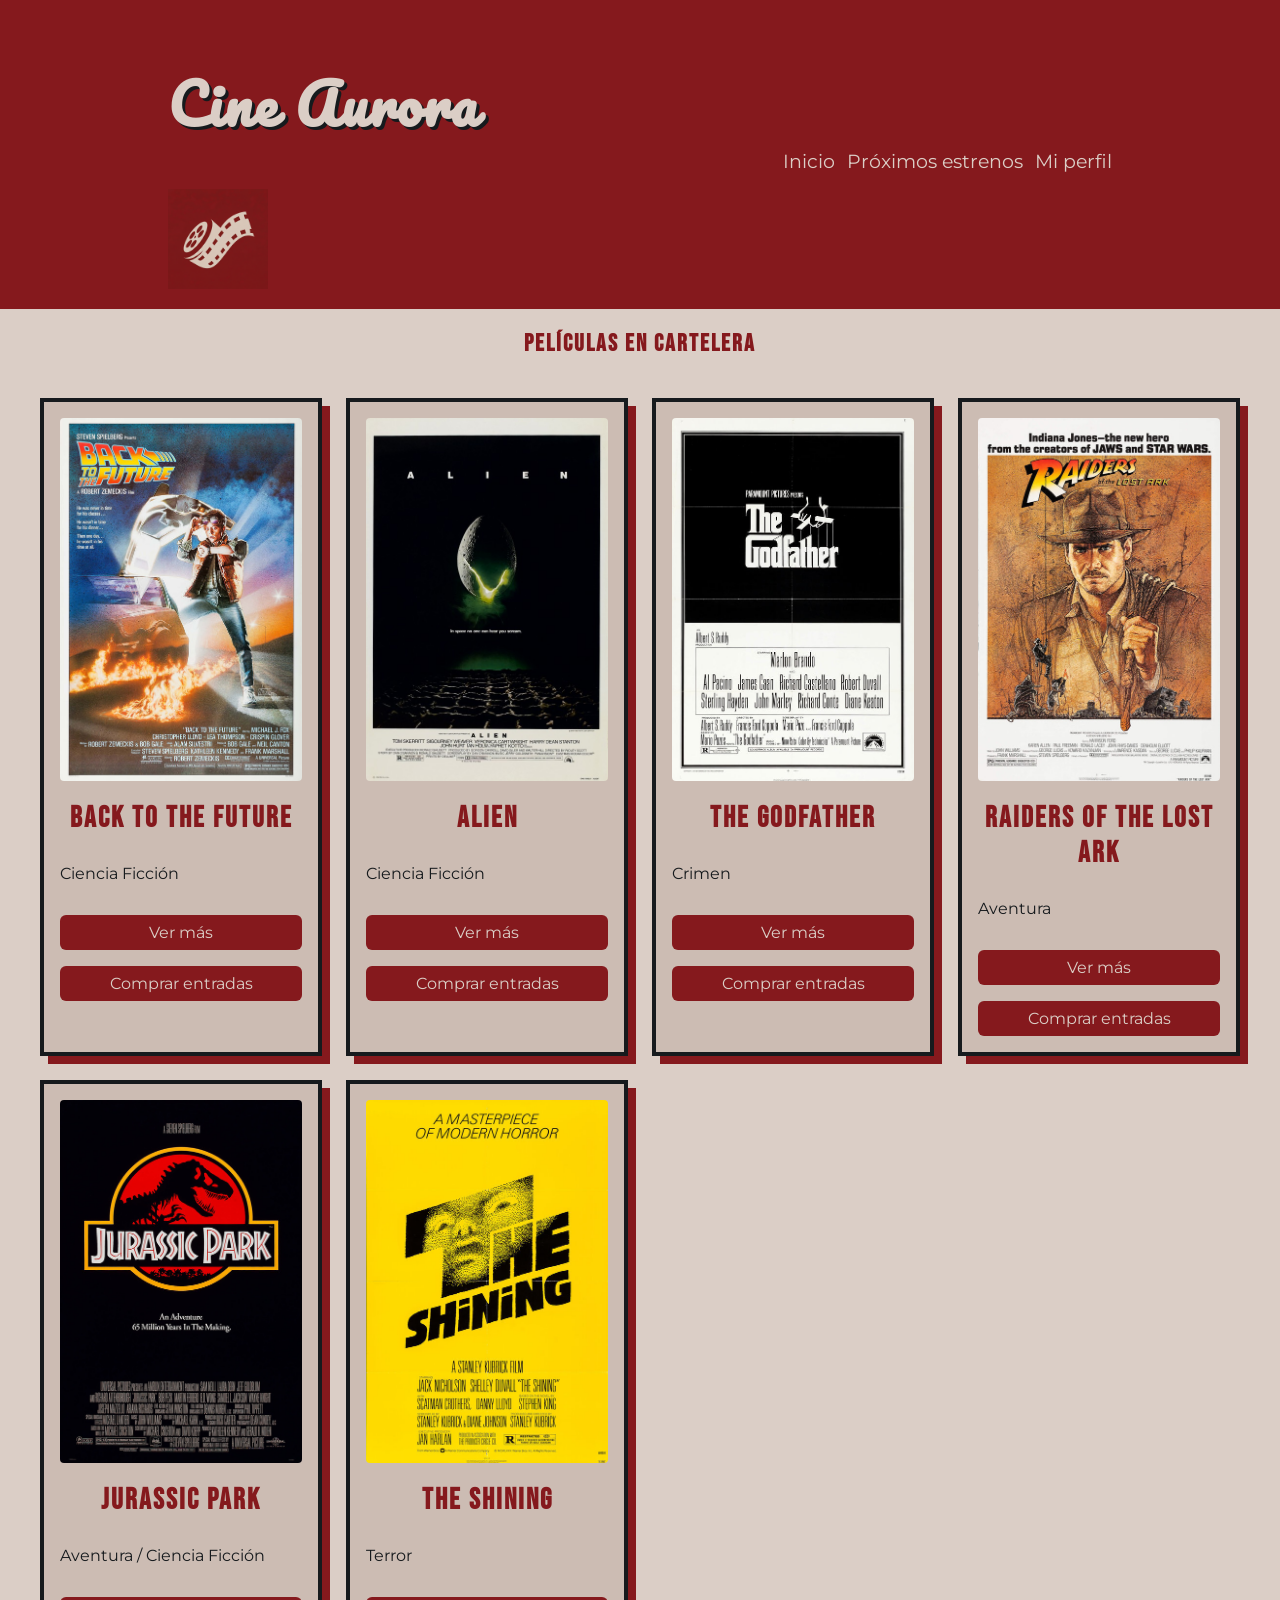
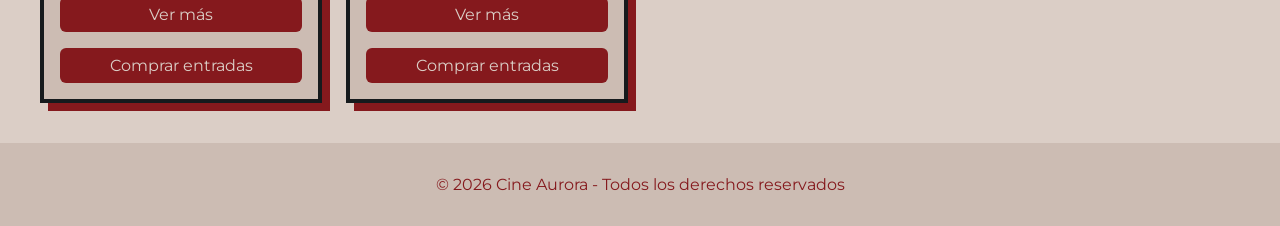
<file: index.html>
<!doctype html>
<html lang="es">
  <head>
    <meta charset="UTF-8" />
    <meta name="viewport" content="width=device-width, initial-scale=1.0" />
    <title>Cine Aurora 📽️</title>
    <meta name="description" content="Cine Aurora - Tu destino para disfrutar del mejor cine en la ciudad. Descubre las últimas películas, compra tus entradas y vive la experiencia cinematográfica al máximo." />
    <link rel="icon" href="./assets/favicon/logo-cine.png" />
    <link rel="stylesheet" href="./css/style.css" />
  </head>

  <body>
    <header class="header">
      <div>
        <h1>Cine Aurora</h1>
        <img src="./assets/favicon/logo-cine.png" alt="logo-cine-aurora" />
      </div>
      <div>
        <nav class="nav">
          <a class="nav__link" href="#">Inicio</a>
          <a class="nav__link" href="./pages/estrenos.html">Próximos estrenos</a>
          <a class="nav__link" href="./pages/login.html">Mi perfil</a>
        </nav>
      </div>
    </header>

    <main>
      <section>
        <h1>Películas en cartelera</h1>

        <div class="container">
          <div class="card-vertical">
            <img src="./assets/img/back_to_the_future.jpg" alt="Back to the Future (1985)" />
            <h3>Back to the Future</h3>
            <p>Ciencia Ficción</p>
            <a class="button" href="./pages/detalle.html#back-to-the-future">Ver más</a>
            <a class="button"
            href="#"
            onclick="
              alert('Lo sentimos, en este momento no funciona nuestro sistema')
            "
            >Comprar entradas</a
          >
          </div>

          <div class="card-vertical">
            <img src="./assets/img/alien.jpg" alt="Alien (1979)" />
            <h3>Alien</h3>
            <p>Ciencia Ficción</p>
            <a class="button" href="./pages/detalle.html#alien">Ver más</a>
            <a class="button"
            href="#"
            onclick="
              alert('Lo sentimos, en este momento no funciona nuestro sistema')
            "
            >Comprar entradas</a
          >
          </div>

          <div class="card-vertical">
            <img src="./assets/img/godfather.jpg" alt="Godfather (1972)" />
            <h3>The Godfather</h3>
            <p>Crimen</p>
            <a class="button" href="./pages/detalle.html#the-godfather">Ver más</a>
            <a class="button"
            href="#"
            onclick="
              alert('Lo sentimos, en este momento no funciona nuestro sistema')
            "
            >Comprar entradas</a
          >
          </div>

          <div class="card-vertical">
            <img src="./assets/img/raiders_of_the_lost_ark.jpg" alt="Raiders of the Lost Ark (1981)" />
            <h3>Raiders of the Lost Ark</h3>
            <p>Aventura</p>
            <a class="button" href="./pages/detalle.html#raiders-of-the-lost-ark">Ver más</a>
            <a class="button"
            href="#"
            onclick="
              alert('Lo sentimos, en este momento no funciona nuestro sistema')
            "
            >Comprar entradas</a
          >
          </div>

          <div class="card-vertical">
            <img src="./assets/img/jurassic_park.jpg" alt="Jurassic Park (1993)" />
            <h3>Jurassic Park</h3>
            <p>Aventura / Ciencia Ficción</p>
            <a class="button" href="./pages/detalle.html#jurassic-park">Ver más</a>
            <a class="button"
            href="#"
            onclick="
              alert('Lo sentimos, en este momento no funciona nuestro sistema')
            "
            >Comprar entradas</a
          >
          </div>

          <div class="card-vertical">
            <img src="./assets/img/shining.jpg" alt="The Shining (1980)" />
            <h3>The Shining</h3>
            <p>Terror</p>
            <a class="button" href="./pages/detalle.html#the-shining">Ver más</a>
            <a class="button"
            href="#"
            onclick="
              alert('Lo sentimos, en este momento no funciona nuestro sistema')
            "
            >Comprar entradas</a
          >
          </div>
        </div>
      </section>
    </main>

    <footer class ="footer">
      <p> &copy; 2026 Cine Aurora - Todos los derechos reservados</p>
    </footer>
  </body>
</html>
</file>
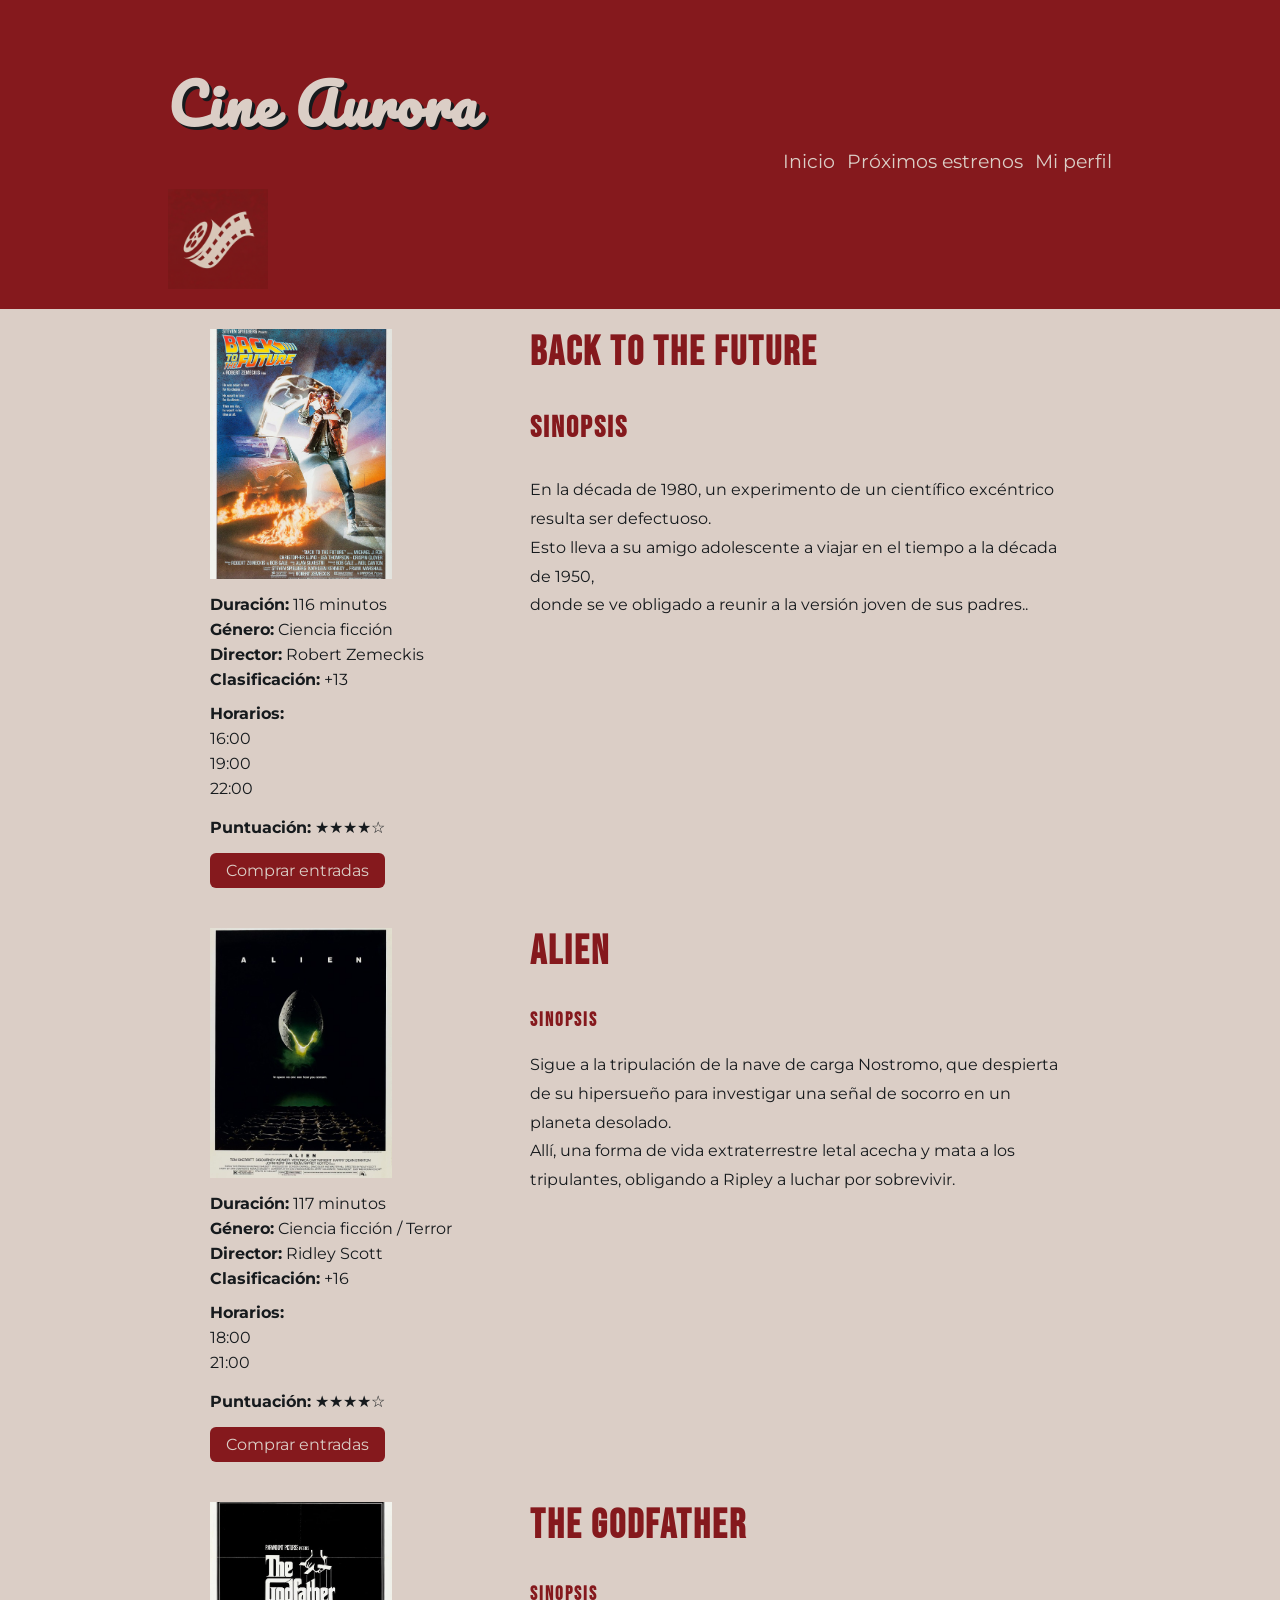
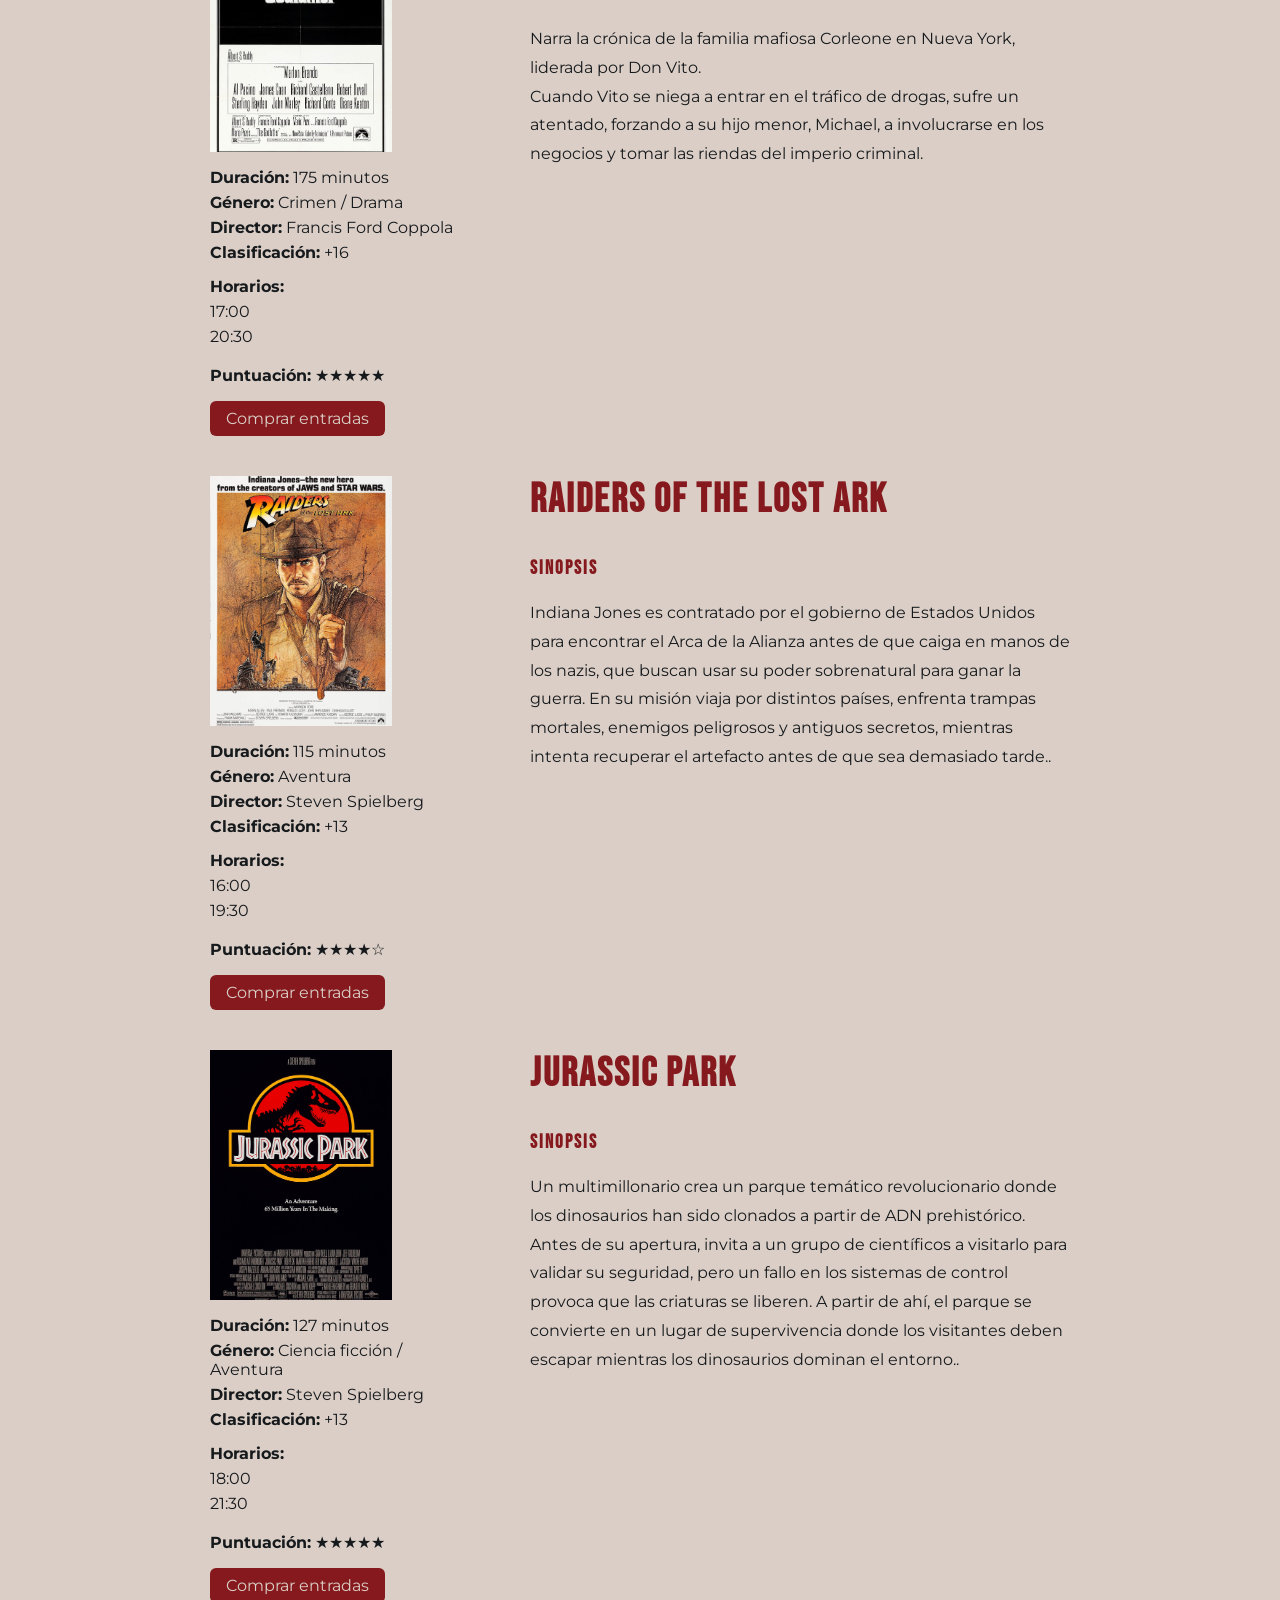
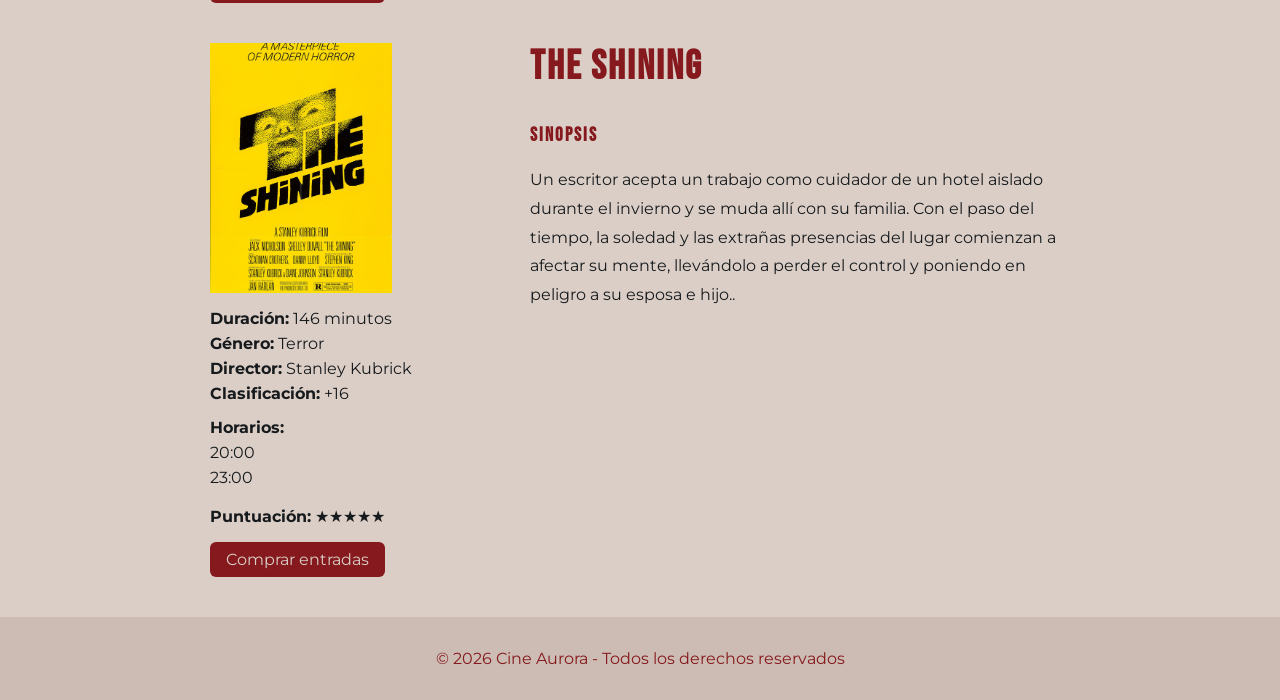
<file: pages/detalle.html>
<!doctype html>
<html lang="es">
  <head>
    <meta charset="UTF-8" />
    <meta name="viewport" content="width=device-width, initial-scale=1.0" />
    <title>Cine Aurora 📽️</title>
    <meta name="description" content="Cine Aurora - Detalle de la película." />
    <link rel="icon" href="../assets/favicon/logo-cine.png" />
    <link rel="stylesheet" href="../css/style.css" />
  </head>

  <body>
    <!-- Header reutilizado -->
    <header class="header">
      <div>
        <h1>Cine Aurora</h1>
        <img src="../assets/favicon/logo-cine.png" alt="logo-cine-aurora" />
      </div>
      <div>
        <nav class="nav">
          <a class="nav__link" href="../index.html">Inicio</a>
          <a class="nav__link" href="./estrenos.html">Próximos estrenos</a>
          <a class="nav__link" href="./login.html">Mi perfil</a>
        </nav>
      </div>
    </header>

    <main>
      <section class= "detalle" id="back-to-the-future">
    
  <div class="container">
    <div class="detalle__layout">

      <!-- COLUMNA IZQUIERDA -->
      <div class="detalle__col-izq">
        <img  src="../assets/img/back_to_the_future.jpg" alt="Póster" />

        <ul class="detalle__lista">
          <li><strong>Duración:</strong> 116 minutos</li>
          <li><strong>Género:</strong> Ciencia ficción</li>
          <li><strong>Director:</strong> Robert Zemeckis </li>
          <li><strong>Clasificación:</strong> +13</li>
          
          <li class="detalle__horarios-titulo"><strong>Horarios:</strong></li>
          <li>16:00</li>
          <li>19:00</li>
          <li>22:00</li>
          <li class="detalle__rating"> <strong>Puntuación:</strong> ★★★★☆ </li>
        </ul>
        <a class="button"
          href="#" onclick="alert('Lo sentimos, en este momento no funciona nuestro sistema')"
          >Comprar entradas</a
        >      
      </div>

      <!-- COLUMNA DERECHA -->
      <div class="detalle__col-der">
        <h1 style="font-size: 40px;" >BACK TO THE FUTURE</h1>
        <h3 style="font-size: 30px;">Sinopsis</h3>
        <p class = "sinopsis" >
          En la década de 1980, un experimento de un científico excéntrico resulta ser defectuoso.<br>
          Esto lleva a su amigo adolescente a viajar en el tiempo a la década de 1950, <br>
          donde se ve obligado a reunir a la versión joven de sus padres..
        </p>
      </div>
    </div>

  </div>
</section>

<!-- ALIEN -->
      <section class="detalle" id="alien">
        <div class="container">
          <div class="detalle__layout">

            <div class="detalle__col-izq">
              <img src="../assets/img/alien.jpg" alt="Alien" />

              <ul class="detalle__lista">
                <li><strong>Duración:</strong> 117 minutos</li>
                <li><strong>Género:</strong> Ciencia ficción / Terror</li>
                <li><strong>Director:</strong> Ridley Scott</li>
                <li><strong>Clasificación:</strong> +16</li>

                <li class="detalle__horarios-titulo"><strong>Horarios:</strong></li>
                <li>18:00</li>
                <li>21:00</li>

                <li class="detalle__rating"><strong>Puntuación:</strong> ★★★★☆</li>
              </ul>
              <a class="button"
                href="#" onclick="alert('Lo sentimos, en este momento no funciona nuestro sistema')"
                >Comprar entradas</a>
            </div>

            <div class="detalle__col-der">
              <h1>ALIEN</h1>
              <h3>Sinopsis</h3>
              <p class="sinopsis">
                Sigue a la tripulación de la nave de carga Nostromo, que despierta de su hipersueño para investigar una señal de socorro en un planeta desolado.<br>
                Allí, una forma de vida extraterrestre letal acecha y mata a los tripulantes, obligando a Ripley a luchar por sobrevivir.
              </p>
            </div>

          </div>
        </div>
      </section>

      <!-- THE GODFATHER -->
      <section class="detalle" id="the-godfather">
        <div class="container">
          <div class="detalle__layout">

            <div class="detalle__col-izq">
              <img src="../assets/img/godfather.jpg" alt="The Godfather" />

              <ul class="detalle__lista">
                <li><strong>Duración:</strong> 175 minutos</li>
                <li><strong>Género:</strong> Crimen / Drama</li>
                <li><strong>Director:</strong> Francis Ford Coppola</li>
                <li><strong>Clasificación:</strong> +16</li>

                <li class="detalle__horarios-titulo"><strong>Horarios:</strong></li>
                <li>17:00</li>
                <li>20:30</li>

                <li class="detalle__rating"><strong>Puntuación:</strong> ★★★★★</li>
              </ul>
              <a class="button"
                href="#" onclick="alert('Lo sentimos, en este momento no funciona nuestro sistema')"
                >Comprar entradas</a>
            </div>

            <div class="detalle__col-der">
              <h1>THE GODFATHER</h1>
              <h3>Sinopsis</h3>
              <p class="sinopsis">
                Narra la crónica de la familia mafiosa Corleone en Nueva York, liderada por Don Vito.<br>
                Cuando Vito se niega a entrar en el tráfico de drogas, sufre un atentado, forzando a su hijo menor, Michael, a involucrarse en los negocios y tomar las riendas del imperio criminal.
              </p>
            </div>

          </div>
        </div>
      </section>

      <!-- RAIDERS OF THE LOST ARK -->
      <section class="detalle" id="raiders-of-the-lost-ark">
        <div class="container">
          <div class="detalle__layout">

            <div class="detalle__col-izq">
              <img src="../assets/img/raiders_of_the_lost_ark.jpg" alt="Raiders of the Lost Ark" />

              <ul class="detalle__lista">
                <li><strong>Duración:</strong> 115 minutos</li>
                <li><strong>Género:</strong> Aventura</li>
                <li><strong>Director:</strong> Steven Spielberg</li>
                <li><strong>Clasificación:</strong> +13</li>

                <li class="detalle__horarios-titulo"><strong>Horarios:</strong></li>
                <li>16:00</li>
                <li>19:30</li>

                <li class="detalle__rating"><strong>Puntuación:</strong> ★★★★☆</li>
              </ul>
              <a class="button"
                href="#" onclick="alert('Lo sentimos, en este momento no funciona nuestro sistema')"
                >Comprar entradas</a>
            </div>

            <div class="detalle__col-der">
              <h1>RAIDERS OF THE LOST ARK</h1>
              <h3>Sinopsis</h3>
              <p class="sinopsis">
                Indiana Jones es contratado por el gobierno de Estados Unidos para encontrar el Arca de la Alianza antes de que caiga en manos de los nazis, que buscan usar su poder sobrenatural para ganar la guerra.
                En su misión viaja por distintos países, enfrenta trampas mortales, enemigos peligrosos y antiguos secretos, mientras intenta recuperar el artefacto antes de que sea demasiado tarde..
              </p>
            </div>

          </div>
        </div>
      </section>

      <!-- JURASSIC PARK -->
      <section class="detalle" id="jurassic-park">
        <div class="container">
          <div class="detalle__layout">

            <div class="detalle__col-izq">
              <img src="../assets/img/jurassic_park.jpg" alt="Jurassic Park" />

              <ul class="detalle__lista">
                <li><strong>Duración:</strong> 127 minutos</li>
                <li><strong>Género:</strong> Ciencia ficción / Aventura</li>
                <li><strong>Director:</strong> Steven Spielberg</li>
                <li><strong>Clasificación:</strong> +13</li>

                <li class="detalle__horarios-titulo"><strong>Horarios:</strong></li>
                <li>18:00</li>
                <li>21:30</li>

                <li class="detalle__rating"><strong>Puntuación:</strong> ★★★★★</li>
              </ul>
              <a class="button"
                href="#" onclick="alert('Lo sentimos, en este momento no funciona nuestro sistema')"
                >Comprar entradas</a>
            </div>

            <div class="detalle__col-der">
              <h1>JURASSIC PARK</h1>
              <h3>Sinopsis</h3>
              <p class="sinopsis">
                Un multimillonario crea un parque temático revolucionario donde los dinosaurios han sido clonados a partir de ADN prehistórico. 
                Antes de su apertura, invita a un grupo de científicos a visitarlo para validar su seguridad, pero un fallo en los sistemas de control provoca que las criaturas se liberen. 
                A partir de ahí, el parque se convierte en un lugar de supervivencia donde los visitantes deben escapar mientras los dinosaurios dominan el entorno..
              </p>
            </div>

          </div>
        </div>
      </section>

      <!-- THE SHINING -->
      <section class="detalle" id="the-shining">
        <div class="container">
          <div class="detalle__layout">

            <div class="detalle__col-izq">
              <img src="../assets/img/shining.jpg" alt="The Shining" />

              <ul class="detalle__lista">
                <li><strong>Duración:</strong> 146 minutos</li>
                <li><strong>Género:</strong> Terror</li>
                <li><strong>Director:</strong> Stanley Kubrick</li>
                <li><strong>Clasificación:</strong> +16</li>

                <li class="detalle__horarios-titulo"><strong>Horarios:</strong></li>
                <li>20:00</li>
                <li>23:00</li>

                <li class="detalle__rating"><strong>Puntuación:</strong> ★★★★★</li>
              </ul>
              <a class="button"
                href="#" onclick="alert('Lo sentimos, en este momento no funciona nuestro sistema')"
                >Comprar entradas</a>
            </div>

            <div class="detalle__col-der">
              <h1>THE SHINING</h1>
              <h3>Sinopsis</h3>
              <p class="sinopsis">
                Un escritor acepta un trabajo como cuidador de un hotel aislado durante el invierno y se muda allí con su familia. 
                Con el paso del tiempo, la soledad y las extrañas presencias del lugar comienzan a afectar su mente, 
                llevándolo a perder el control y poniendo en peligro a su esposa e hijo..
              </p>
            </div>

          </div>
        </div>
      </section>
    </main>

    <!-- Footer reutilizado -->
    <footer class="footer">
      <p>&copy; 2026 Cine Aurora - Todos los derechos reservados</p>
    </footer>
  </body>
</html>
</file>
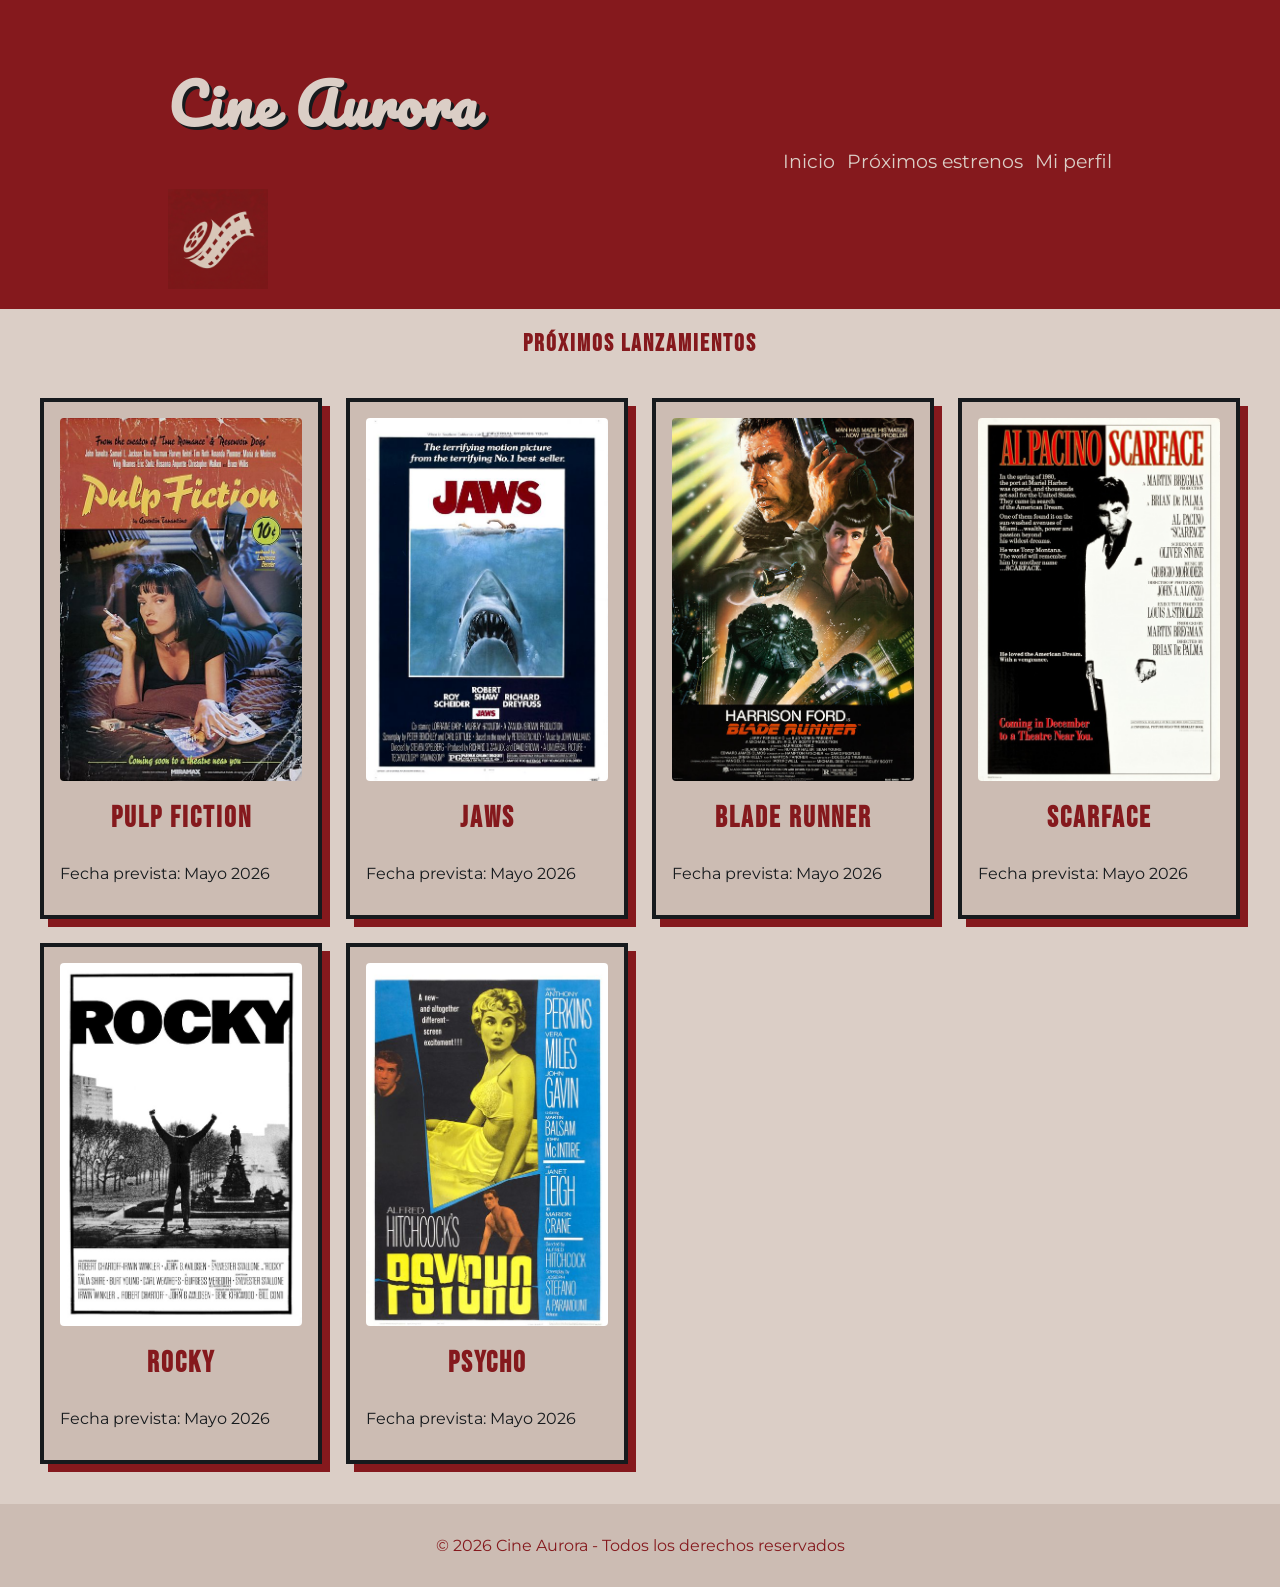
<file: pages/estrenos.html>
<!doctype html>
<html lang="es">
  <head>
    <meta charset="UTF-8" />
    <meta name="viewport" content="width=device-width, initial-scale=1.0" />
    <title>Cine Aurora 📽️ - Estrenos</title>
    <meta name="description" content="Cine Aurora - Estrenos" />
    <link rel="icon" href="../assets/favicon/logo-cine.png" />
    <link rel="stylesheet" href="../css/style.css" />
  </head>

  <body>
    <header class ="header">
      <div>
        <h1>Cine Aurora</h1>
        <img src="../assets/favicon/logo-cine.png" alt="logo-cine-aurora" />
      </div>
      <div>
        <nav class="nav">
          <a class="nav__link" href="../index.html">Inicio</a>
          <a class="nav__link" href="#">Próximos estrenos</a>
          <a class="nav__link" href="../pages/login.html">Mi perfil</a>
        </nav>
      </div>
    </header>

    <main>
      <section>
        <h1>Próximos Lanzamientos</h1>
        <div class="container">
          <div class="card-vertical">
            <img src="../assets/img/pulp_fiction.jpg" alt="Pulp Fiction (1994)" />
            <h3>Pulp Fiction</h3>
            <p>Fecha prevista: Mayo 2026</p>
          </div>

          <div class="card-vertical">
            <img src="../assets/img/jaws.jpg" alt="Jaws (1975)" />
            <h3>Jaws</h3>
            <p>Fecha prevista: Mayo 2026</p>
          </div>

          <div class="card-vertical">
            <img src="../assets/img/blade_runner.jpg" alt="Blade Runner (1982)" />
            <h3>Blade Runner</h3>
            <p>Fecha prevista: Mayo 2026</p>
          </div>

          <div class="card-vertical">
            <img src="../assets/img/scarface.jpg" alt="Scarface (1983)" />
            <h3>Scarface</h3>
            <p>Fecha prevista: Mayo 2026</p>
          </div>

          <div class="card-vertical">
            <img src="../assets/img/rocky.jpg" alt="Rocky (1976)" />
            <h3>Rocky</h3>
            <p>Fecha prevista: Mayo 2026</p>
          </div>

          <div class="card-vertical">
            <img src="../assets/img/psycho.jpg" alt="Psycho (1960)" />
            <h3>Psycho</h3>
            <p>Fecha prevista: Mayo 2026</p>
          </div>
        </div>
      </section>
    </main>

    <footer class="footer">
      <p>&copy; 2026 Cine Aurora - Todos los derechos reservados</p>
    </footer>
  </body>  
</html>
</file>
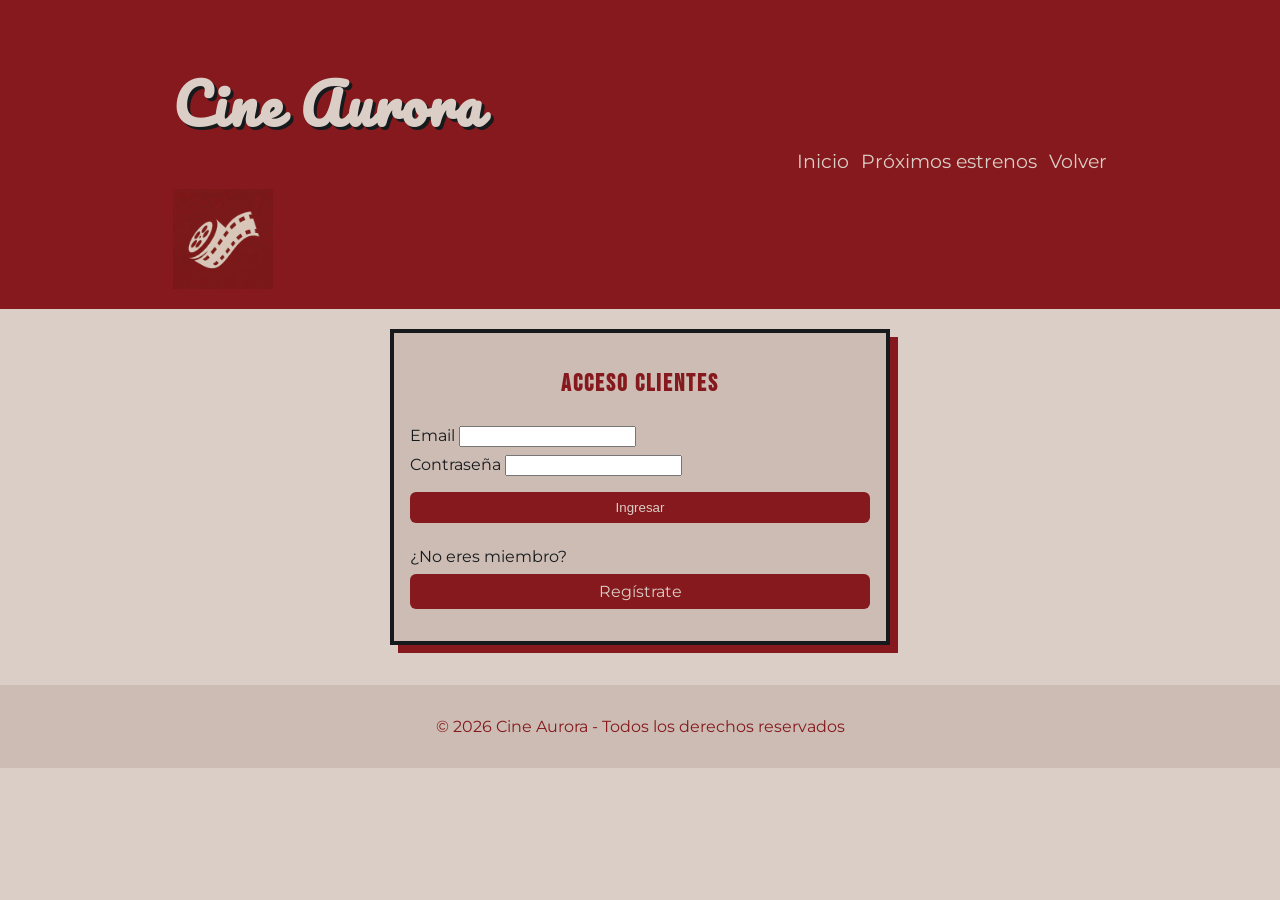
<file: pages/login.html>
<!doctype html>
<html lang="es">
  <head>
    <meta charset="UTF-8" />
    <meta name="viewport" content="width=device-width, initial-scale=1.0" />
    <title>Cine Aurora 📽️ - Login</title>
    <meta name="description" content="Cine Aurora - Login" />
    <link rel="icon" href="../assets/favicon/logo-cine.png" />
    <link rel="stylesheet" href="../css/style.css" />
  </head>

  <body>
    <header class="header">
      <div>
        <h1>Cine Aurora</h1>
        <img src="../assets/favicon/logo-cine.png" alt="logo-cine-aurora" />
      </div>
      <div>
        <nav class="nav">
          <a class="nav__link" href="../index.html">Inicio</a>
          <a class="nav__link" href="./estrenos.html">Próximos estrenos</a>
          <a class="nav__link" href="../index.html">Volver</a>
        </nav>
      </div>
    </header>

    <main>
      <div class="form-container">
        <form class="card-vertical" action="perfil.html">
          <h2>Acceso Clientes</h2>
          <div>
            <label>Email</label>
            <input type="email" required />
          </div>
          <div>
            <label>Contraseña</label>
            <input type="password" required />
          </div>
          <button class="button" type="submit">Ingresar</button>
          <p>¿No eres miembro? <a class="button" href="registro.html">Regístrate</a></p>
        </form>
      </div>
    </main>

    <footer class="footer">
      <p>&copy; 2026 Cine Aurora - Todos los derechos reservados</p>
    </footer>
  </body>
</html>
</file>
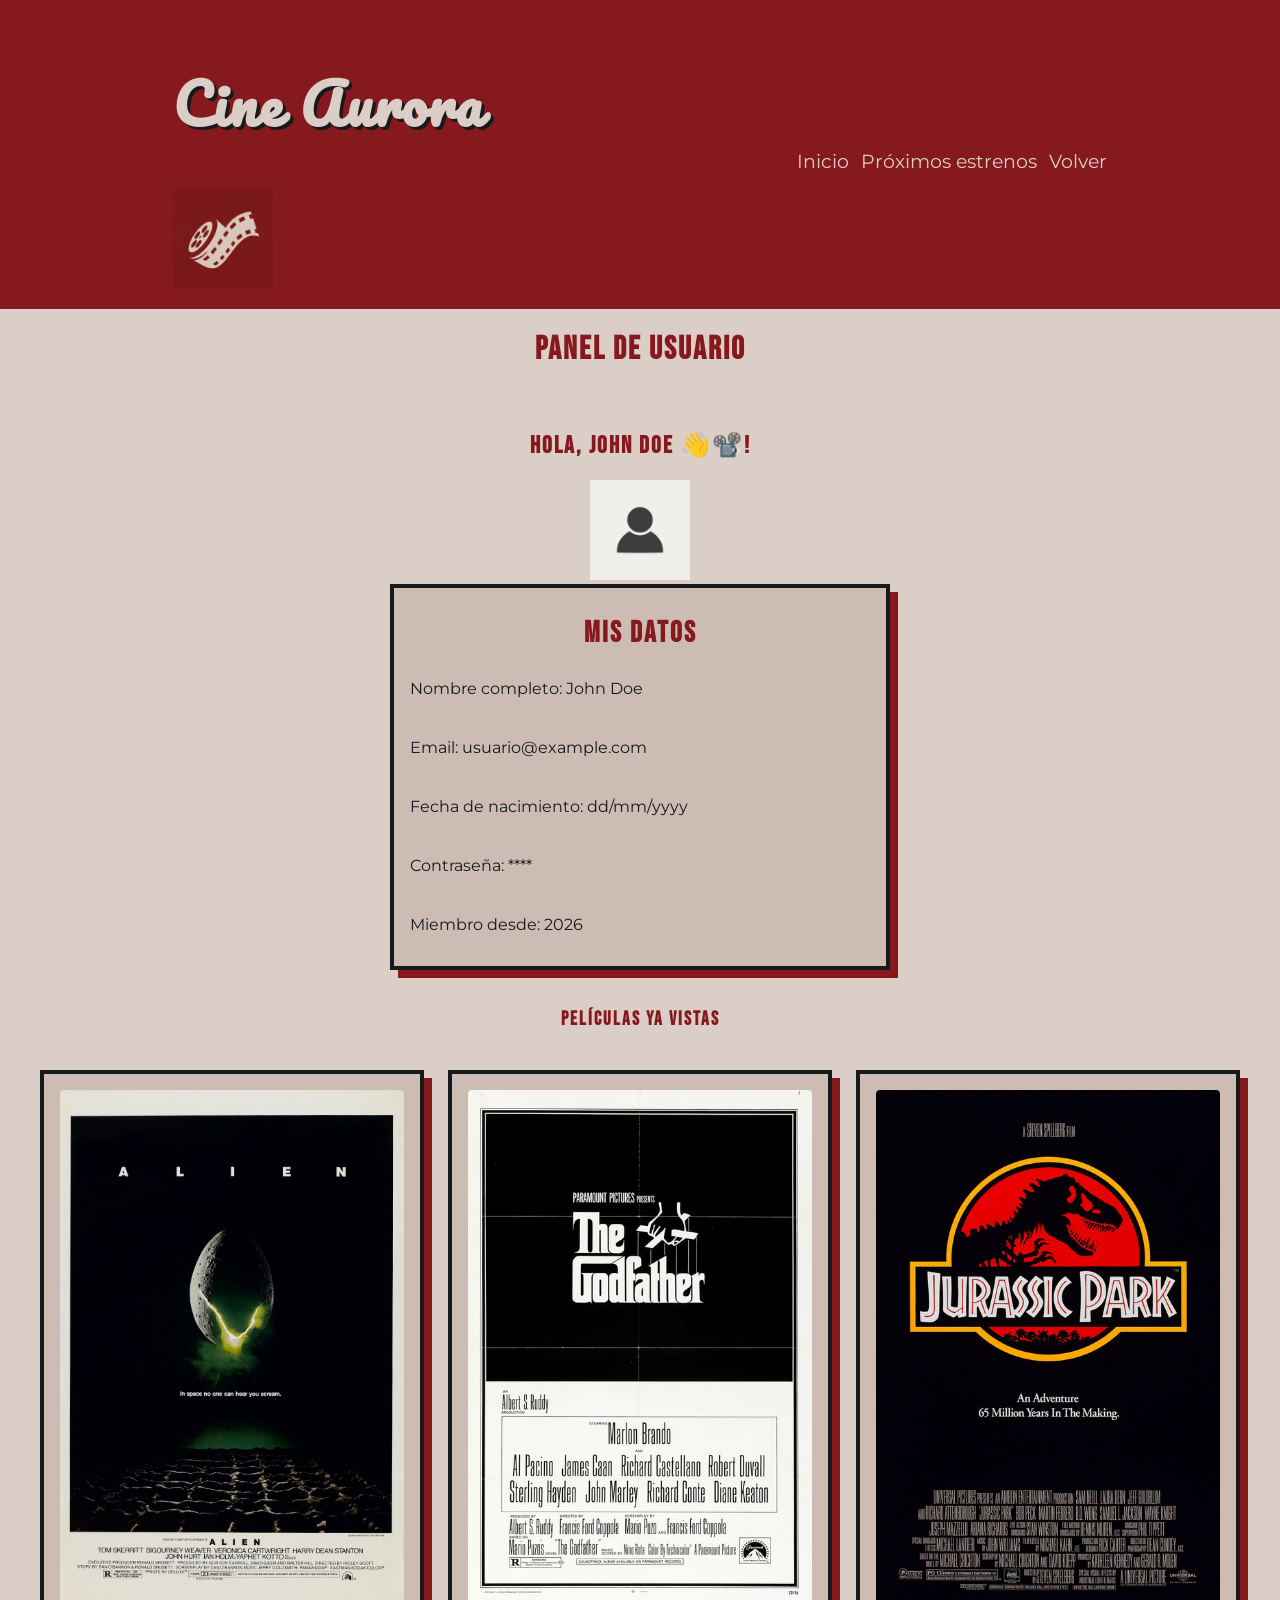
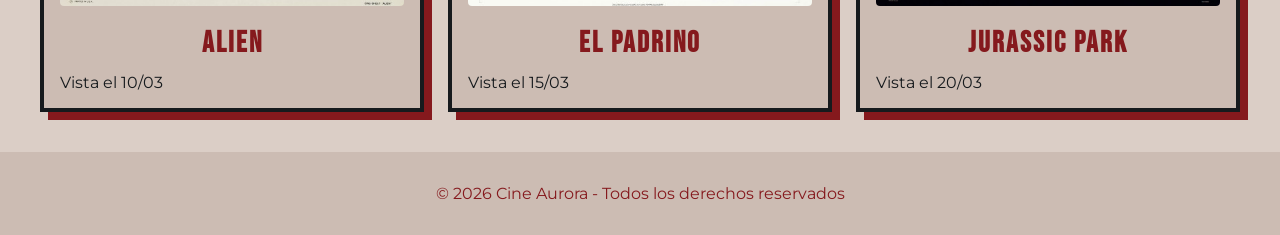
<file: pages/perfil.html>
<!doctype html>
<html lang="es">
  <head>
    <meta charset="UTF-8" />
    <meta name="viewport" content="width=device-width, initial-scale=1.0" />
    <title>Cine Aurora 📽️ - Mi perfil</title>
    <meta name="description" content="Cine Aurora - Mi perfil" />
    <link rel="icon" href="../assets/favicon/logo-cine.png" />
    <link rel="stylesheet" href="../css/style.css" />
  </head>

  <body>
    
    <header class="header">
    <div class="header-logo">
      <h1>Cine Aurora</h1>
      <img src="../assets/favicon/logo-cine.png" alt="logo-cine-aurora" />
    </div>

      <nav class="nav">
        <a href="../index.html">Inicio</a>
        <a href="./estrenos.html">Próximos estrenos</a>
        <a href="../index.html">Volver</a>
      </nav>
    </header>


    <main class="perfil">
    <h1>Panel de usuario</h1>

    <section class="form-container">
    
        <div>
          <h2>Hola, JOHN DOE 👋📽️!</h2>
          <center><img
              src="../assets/img/perfil-placeholder.png"
              alt="Foto de perfil"
            />
          </center>
        </div>
        
        <div class="card-vertical">
          <h3>Mis datos</h3>
          <p>Nombre completo: John Doe</p>
          <p>Email: usuario@example.com</p>
          <p>Fecha de nacimiento: dd/mm/yyyy</p>
          <p>Contraseña: ****</p>
          <p>Miembro desde: 2026</p>
        </div>
      </section>

  
      

      
      <section class="perfil-peliculas">
        <h3>Películas ya vistas</h3>

        <div class="container">
          <div class="card-vertical">
            <img src="../assets/img/alien.jpg" alt="Alien (1979)" />
            <h3>Alien</h3>
            <span>Vista el 10/03</span>
          </div>

          <div class="card-vertical">
            <img src="../assets/img/godfather.jpg" alt="Godfather (1972)" />
            <h3>El Padrino</h3>
            <span>Vista el 15/03</span>
          </div>

          <div class="card-vertical">
            <img src="../assets/img/jurassic_park.jpg" alt="Jurassic Park (1993)" />
            <h3>Jurassic Park</h3>
            <span>Vista el 20/03</span>
          </div>
        </div>
      </section>
    </main>

    
    <footer class="footer">
      <p>&copy; 2026 Cine Aurora - Todos los derechos reservados</p>
    </footer>
  </body>
</html>
</file>
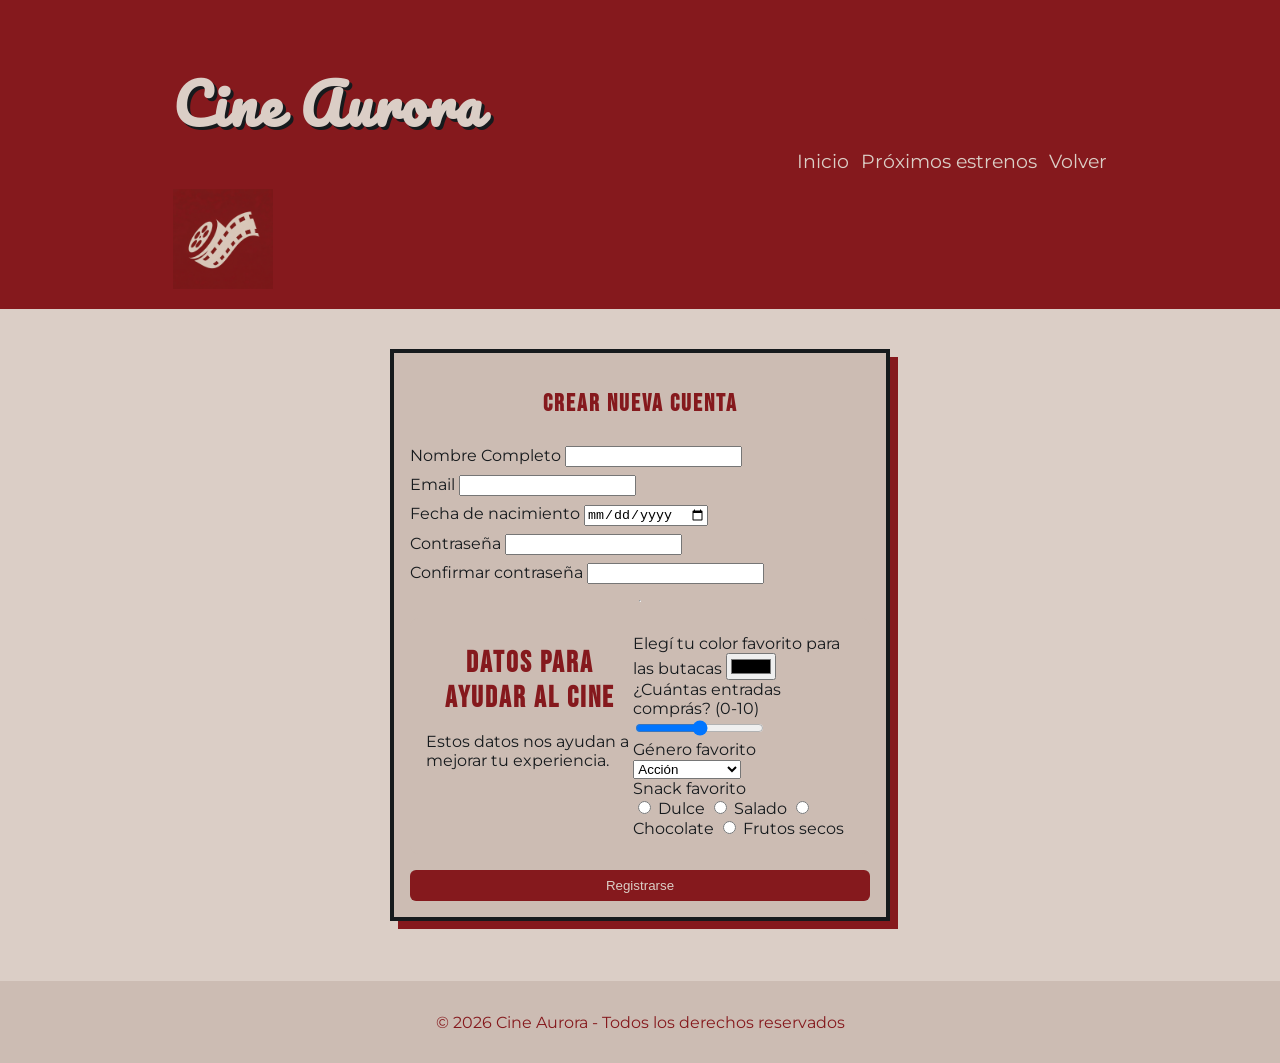
<file: pages/registro.html>
<!doctype html>
<html lang="es">
  <head>
    <meta charset="UTF-8" />
    <meta name="viewport" content="width=device-width, initial-scale=1.0" />
    <title>Cine Aurora 📽️ - Registro</title>
    <meta name="description" content="Cine Aurora - Registro" />

    <link rel="icon" href="../assets/favicon/logo-cine.png" />
    <link rel="stylesheet" href="../css/style.css" />
  </head>

  <body>
    
    <header class="header">
      <div class="header__logo">
        <h1 class="header__title">Cine Aurora</h1>
        <img
          class="header__img"
          src="../assets/favicon/logo-cine.png"
          alt="logo-cine-aurora"
        />
      </div>

      <nav class="nav">
        <a class="nav__link" href="../index.html">Inicio</a>
        <a class="nav__link" href="./estrenos.html">Próximos estrenos</a>
        <a class="nav__link" href="../index.html">Volver</a>
      </nav>
    </header>

  
    <main class="container">
      <section class="form-container">
        <form class="card-vertical form" action="login.html">
          <h2 class="form__title">Crear nueva cuenta</h2>

          <div class="form__group">
            <label class="form__label">Nombre Completo</label>
            <input class="form__input" type="text" required />
          </div>

          <div class="form__group">
            <label class="form__label">Email</label>
            <input class="form__input" type="email" required />
          </div>

          <div class="form__group">
            <label class="form__label">Fecha de nacimiento</label>
            <input class="form__input" type="date" required />
          </div>

          <div class="form__group">
            <label class="form__label">Contraseña</label>
            <input class="form__input" type="password" required />
          </div>

          <div class="form__group">
            <label class="form__label">Confirmar contraseña</label>
            <input class="form__input" type="password" required />
          </div>

          <hr class="form__divider" />

          <!-- SECCIÓN EXTRA -->
          <section class="card-horizontal extra">
            <div class="extra__info">
              <h3>Datos para ayudar al cine</h3>
              <p>Estos datos nos ayudan a mejorar tu experiencia.</p>
            </div>

            <div class="extra__inputs">
              <div class="form__group">
                <label class="form__label"
                  >Elegí tu color favorito para las butacas</label
                >
                <input class="form__input" type="color" />
              </div>

              <div class="form__group">
                <label class="form__label"
                  >¿Cuántas entradas comprás? (0-10)</label
                >
                <input class="form__input" type="range" min="0" max="10" />
              </div>

              <div class="form__group">
                <label class="form__label">Género favorito</label>
                <select class="form__input">
                  <option>Acción</option>
                  <option>Drama</option>
                  <option>Ciencia ficción</option>
                  <option>Terror</option>
                  <option>Comedia</option>
                  <option>Romance</option>
                </select>
              </div>

              <div class="form__group">
                <label class="form__label">Snack favorito</label>

                <div class="form__radio-group">
                  <label><input type="radio" name="snack" /> Dulce</label>
                  <label><input type="radio" name="snack" /> Salado</label>
                  <label><input type="radio" name="snack" /> Chocolate</label>
                  <label><input type="radio" name="snack" /> Frutos secos</label>
                </div>
              </div>
            </div>
          </section>

          <button class="button" type="submit">Registrarse</button>
        </form>
      </section>
    </main>

    <!-- FOOTER -->
    <footer class="footer">
      <p>&copy; 2026 Cine Aurora - Todos los derechos reservados</p>
    </footer>
  </body>
</html>
</file>
<file: css/style.css>
@import url(./components/nav.css);
@import url(./components/button.css);
@import url(./components/card-horizontal.css);
@import url(./components/card-vertical.css);
@import url(./components/footer.css);
@import url(./components/grids.css);
@import url(./components/poster.css);
@import url('https://fonts.googleapis.com/css2?family=Bebas+Neue&family=Montserrat:wght@300;400;700&family=Pacifico&display=swap');

:root {
  --color-fondo: #dbcec6;
  --color-superficie: #ccbcb3;
  --color-primario: #85191d;
  --color-secundario: #161a1d;
  --color-texto: #161a1d;
  --color-texto-suave: #660708;
  --fuente-aurora: 'Pacifico', cursive;
  --fuente-titulos: 'Bebas Neue', sans-serif;
  --fuente-cuerpo: 'Montserrat', sans-serif;
}

body {
  background-color: var(--color-fondo);
  color: var(--color-texto);
  font-family: var(--fuente-cuerpo);
  margin: 0;
}

.header h1 {
  font-family: var(--fuente-aurora);
  text-transform: none;
  font-size: 3.5rem;
  color: var(--color-fondo);
  text-shadow: 3px 3px 0px var(--color-secundario);
}

.detalle {
  max-width: 900px;
  margin:  0 auto;
}
h1, h2, h3, h4{
  text-align: center;
  font-family: var(--fuente-titulos);
  text-transform: uppercase;
  letter-spacing: 2px;
  color: var(--color-primario);
}

.detalle__layout {
  display: flex;
  gap: 60px;
  align-items: flex-start; /* CLAVE */
}

/* IZQUIERDA */
.detalle__col-izq {
  width: 260px;
  flex-shrink: 0;
}

.detalle__col-izq img {
  width: 70%;
  height: 250px;
  object-fit: cover;  
  display: block;
}

.detalle__lista {
  list-style: none;
  padding: 0;
}

.detalle__lista li {
  margin-bottom: 6px;
}

.detalle__horarios-titulo {
  margin-top: 15px;
}

.detalle__col-der h3{
  text-align: left;
  flex: 1;
  margin-top: 20px;
}

.sinopsis {
  line-height: 1.8;
}

.detalle__col-der h1 {
  color: #85191d;
  text-align: left;
  font-size: 40px;
  margin-top: 0;
}

.detalle__rating {
  margin: 20px 0;
}
</file>
